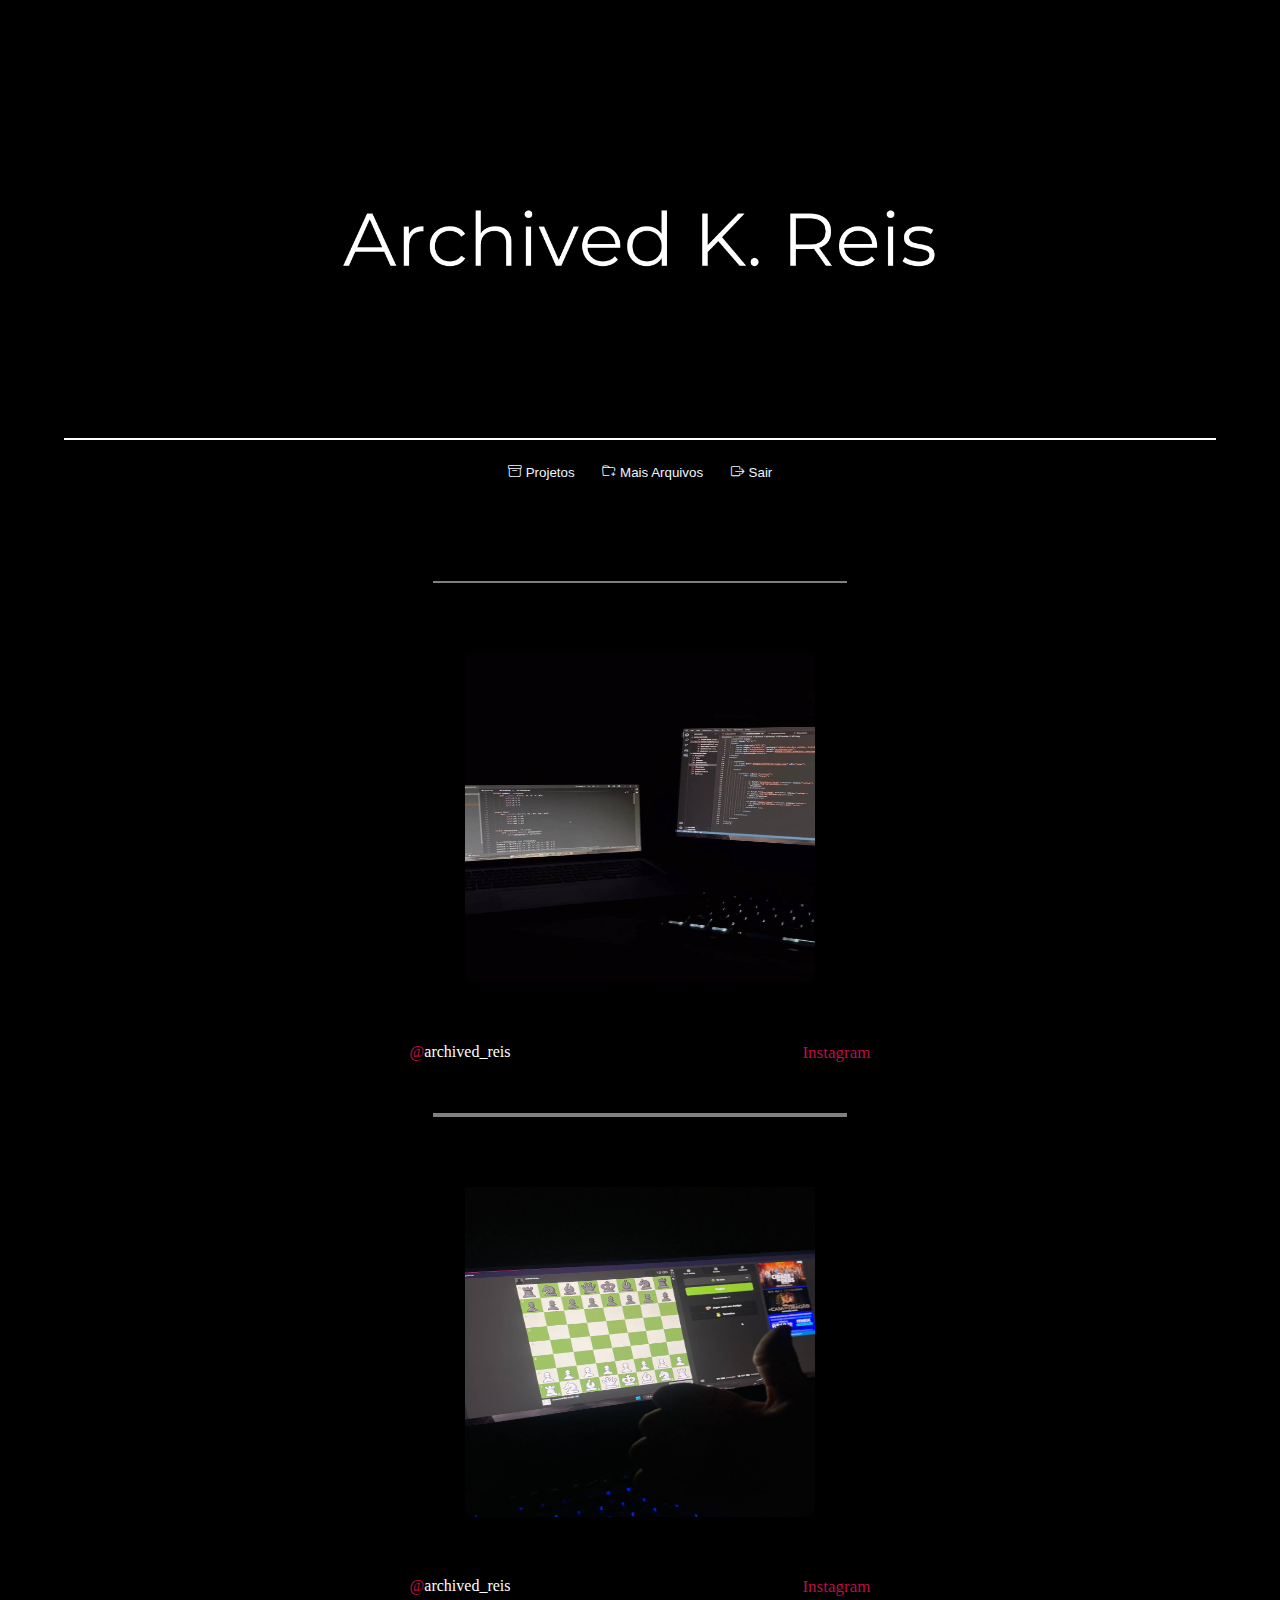
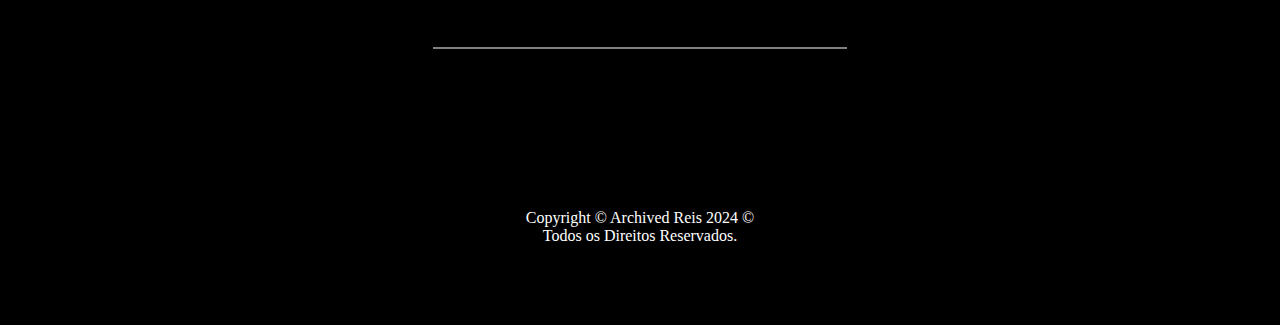
<file: archives.html>
<!DOCTYPE html>
<html lang="pt-br">
<head>
    <meta charset="UTF-8">
    <meta name="viewport" content="width=device-width, initial-scale=1.0">
    <link rel="stylesheet" href="archives.css">
    <link rel="stylesheet" href="https://cdn.jsdelivr.net/npm/bootstrap-icons@1.11.3/font/bootstrap-icons.min.css">
    <title>Archived</title>
</head>
<body>

    <header>
        <img src="images/archived-logo.png" alt="Logo">
    </header>

    <main>

        <section class="content">
            <div class="input">


                <a href="projetos.html"><button class="value">
                <i class="bi bi-archive"></i>
                  Projetos
                </button></a>

                <a href="files.html"><button class="value">
                <i class="bi bi-folder-plus"></i>
                  Mais Arquivos
                </button></a>

                <a href="index.html"><button class="value">
                  <i class="bi bi-box-arrow-right"></i>
                  Sair
                </button></a>

              </div>
              
        </section>


        <section class="feed">
          <div class="border">
          <div class="feed-wrapper">
          <div class="feed-item">
            <img src="images/Posts/img1.jpg" alt="Post-1">
            </div>
          </div>
          <div class="info-feed">
            <p><span>@</span>archived_reis</p>
          <a href="https://www.instagram.com/archived_reis/profilecard/?igsh=d3hrc294aGdtb3V0">Instagram</a>
          </div>
          </div>
  

          <div class="border">
            <div class="feed-wrapper">
            <div class="feed-item">
              <img src="images/Posts/img2.jpg" alt="Post-2">
              </div>
            </div>
            <div class="info-feed">
              <p><span>@</span>archived_reis</p>
            <a href="https://www.instagram.com/archived_reis/profilecard/?igsh=d3hrc294aGdtb3V0">Instagram</a>
            </div>
            </div>
          
  
        </section>

    </main>

    <footer>

      <div class="copy">
      <p>Copyright © Archived Reis 2024 © <br>Todos os Direitos Reservados.</p>
      </div>

    </footer>
    
</body>
</html>
</file>
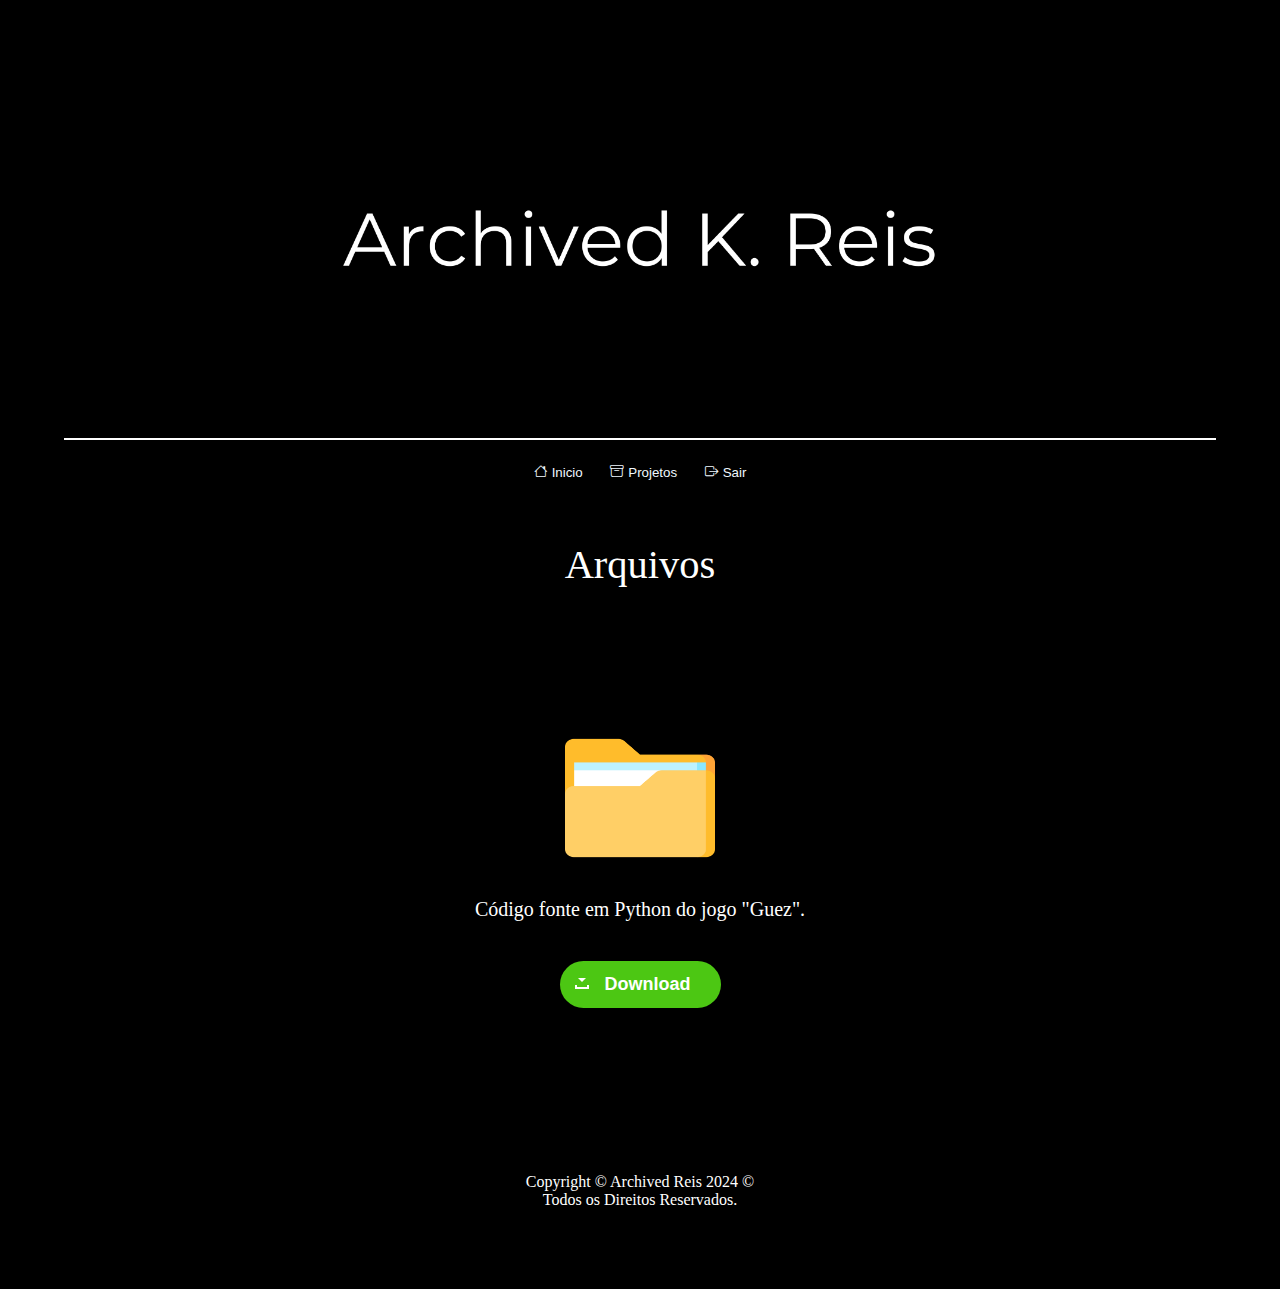
<file: files.html>
<!DOCTYPE html>
<html lang="pt-br">
<head>
    <meta charset="UTF-8">
    <meta name="viewport" content="width=device-width, initial-scale=1.0">
    <link rel="stylesheet" href="archives.css">
    <link rel="stylesheet" href="https://cdn.jsdelivr.net/npm/bootstrap-icons@1.11.3/font/bootstrap-icons.min.css">
    <title>Mais Arquivos</title>
</head>
<body>

    <header>
        <img src="images/archived-logo.png" alt="Logo">
    </header>

    <main>

        <section class="content">
            <div class="input">

                <a href="archives.html"><button class="value">
                <i class="bi bi-house"></i>
                  Inicio
                </button></a>

                <a href="projetos.html"><button class="value">
                <i class="bi bi-archive"></i>
                  Projetos
                </button></a>

                <a href="index.html"><button class="value">
                    <i class="bi bi-box-arrow-right"></i>
                    Sair
                  </button></a>

              </div>
              
        </section>


        <div class="tittle">
            <h2>Arquivos</h2>
        </div>

        <section class="cards">
            <div class="card-wrapper"></div>
            <div class="card-item files">
                <img src="images/folder.png" alt="Icon-Folder" class="icon-files">
              </div>
              <div class="about">
              <a href="./files/files-guez.zip" download="Código-Fonte-Guez"><button class="buttonDownload">Download</button></a>
              <p class="info-files">Código fonte em Python do jogo "Guez".</p>
              </div>
              </div>

    </main>


    <footer>

      <div class="copy">
      <p>Copyright © Archived Reis 2024 © <br>Todos os Direitos Reservados.</p>
      </div>

    </footer>
    
</body>
</html>
</file>
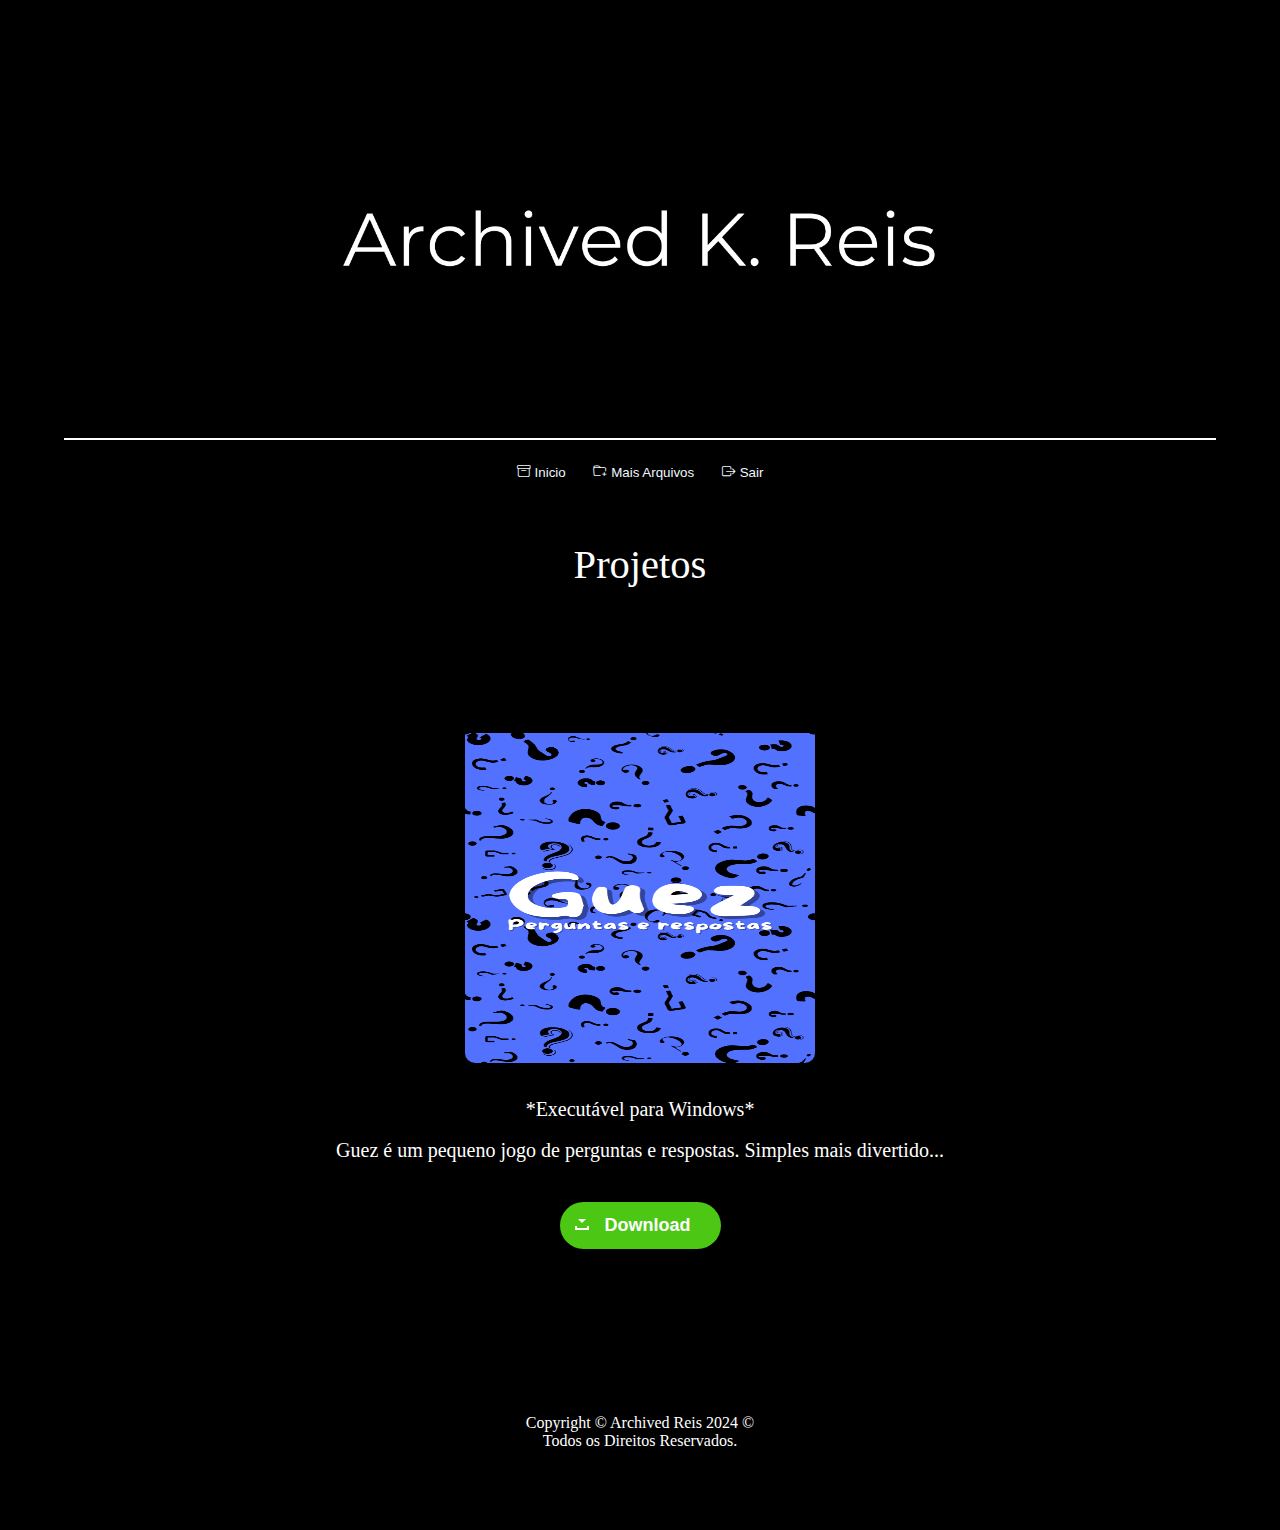
<file: projetos.html>
<!DOCTYPE html>
<html lang="pt-br">
<head>
    <meta charset="UTF-8">
    <meta name="viewport" content="width=device-width, initial-scale=1.0">
    <link rel="stylesheet" href="archives.css">
    <link rel="stylesheet" href="https://cdn.jsdelivr.net/npm/bootstrap-icons@1.11.3/font/bootstrap-icons.min.css">
    <title>Projetos</title>
</head>
<body>

    <header>
        <img src="images/archived-logo.png" alt="Logo">
    </header>

    <main>

      <section class="content">
        <div class="input">


            <a href="archives.html"><button class="value">
            <i class="bi bi-archive"></i>
              Inicio
            </button></a>

            <a href="files.html"><button class="value">
            <i class="bi bi-folder-plus"></i>
              Mais Arquivos
            </button></a>

            <a href="index.html"><button class="value">
              <i class="bi bi-box-arrow-right"></i>
              Sair
            </button></a>

          </div>
          
    </section>


            <div class="tittle">
                <h2>Projetos</h2>
            </div>
            
            <section class="cards">
              <div class="card-wrapper"></div>
              <div class="card-item">
                <img src="images/guez-mobile.png" alt="Guez">
                </div>
                <div class="about">
                <a href="./files/Guez.zip" download="Guez"><button class="buttonDownload">Download</button></a>
                <p>Guez é um pequeno jogo de perguntas e respostas. Simples mais divertido...</p>
                    <br>
                <p>*Executável para Windows*</p>
                </div>
                </div>

            </section>
        



    </main>


    <footer>

      <div class="copy">
      <p>Copyright © Archived Reis 2024 © <br>Todos os Direitos Reservados.</p>
      </div>

    </footer>
    
</body>
</html>
</file>
<file: archives.css>
* {
    margin: 0;
    padding: 0;
    box-sizing: border-box;
}

body {
    padding: 60px 5%;
    color: white;
    background-color: black;
    overflow-x: hidden;
}

i {
  cursor: pointer;
}

a {
  text-decoration: none;
}

header {
    padding: 0px 4% 20px;
    margin: 0 auto;
    display: flex;
    align-items: center;
    justify-content: center;
    border-bottom: 2px solid white;
}

header img {
    width: 60%;
}

header button {
    position: relative;
    left: 60px;
    bottom: 70px;
    background-color: transparent;
    border: none;
    color: white;
    font-size: 20px;
}

/* From Uiverse.io by andrei0x309 */ 
section.content {
    display: flex;
    position: relative;
    top: 15px;
}

.input {
    display: flex;
    flex-direction: row;
    width: fit-content;
    background-color: black;
    justify-content: center;
    border-radius: 5px;
    gap: 7.5px;
    margin-left: auto;
    margin-right: auto;
    margin-bottom: 1rem;
    padding-left: 10px;
    padding-right: 10px;
    transition: all 0.2s ease;
    border: none;
    font-size: 0.9rem;
  }
  
  .value {
    background-color: transparent;
    border: none;
    padding: 10px;
    color: aliceblue;
    display: flex;
    position: relative;
    gap: 5px;
    cursor: pointer;
    border-radius: 4px;
    transition: all 0.2s ease;
  }
  
  .value:not(:active):hover,
  .active,
  .value:focus {
    background-color: #21262cad;
  }
  
  .value:focus,
  .value:active {
    background-color: #1a1f24;
    outline: none;
  }
  
  .value::before {
    content: "";
    position: absolute;
    top: 35px;
    right: 0px;
    width: 100%;
    height: 1px;
    background-color: #0a01303f;
    border-radius: 5px;
    opacity: 0;
  }
  
  .value:focus::before,
  .value:active::before {
    opacity: 1;
  }

  /* MAIN */

  .tittle{
    padding: 20px 4% 5px;
    display: flex;
    align-items: center;
    justify-content: center;
    margin: 0 auto;
    font-size: 27px;
  }

  .tittle h2 {
    position: relative;
    font-weight: 100;
    top: 30px;
  }

  section.cards,.feed {
    padding: 20px 4%;
    display: flex;
    flex-direction: column;
    align-items: center;
    justify-content: center;
    margin: 0 auto;
    position: relative;
    background-color: black;
    color: white;
    top: 70px;
  }

  section.feed {
    padding: 20px 4% 60px;
  }

  section .border {
    padding: 20px 3% 40px;
    border-top: 2px solid gray;
    border-bottom: 2px solid gray;
  }
  
  section .card-wrapper, .feed-wrapper {
    display: flex;
    align-items: center;
    justify-content: center;
    margin: 0 auto;
    padding: 30px 4%;
    max-width: 500px;
    height: 100%;
    display: flex;
    flex-direction: row;
}

section .card-item button {
    color: white;
    user-select: none;
}

section .card-item, .feed-item {
    height: 350px;
    width: 350px;
    border-radius: 8px;
    display: flex;
    flex-direction: column;
    align-items: center;
    justify-content: space-around;
    position: relative;
}

section .card-item img, .feed-item img{
    padding: 20px 0 0px;
    height: 350px;
    width: 350px;
    border-radius: 10px;
    user-select: none;
    position: relative;
}

section .files {
  height: 150px;
  width: 150px;
}

section .card-item .icon-files{
  width: 150px;
  height: 150px;
}

section .about .info-files {
  text-align: center;
}

.about button {
    margin: 40px 0 20px;
    padding: 13px 30px;
    border: none;
    color: white;
    border-radius: 25px;
    cursor: pointer;
    font-weight: 600;
    margin-bottom: 10px;
    font-size: 18px;
}

.about {
    padding: 35px 4%;
    display: flex;
    align-items: center;
    justify-content: center;
    margin: 0 auto;
    flex-direction: column-reverse;
    text-align: inherit;
}

.about p {
    font-size: 20px;
}

.info-feed {
  padding: 30px 0;
  display: flex;
  align-items: flex-start;
  justify-content: flex-start;
  flex-direction: row;
}

.info-feed p {
  padding: 0px 4%;
  position: absolute;
  left: 0;
}

.info-feed p span {
  color: rgb(187, 14, 71);
}

.info-feed a {
  padding: 0px 4%;
  position: absolute;
  right: 0;
  text-decoration: none;
  color: rgb(187, 14, 71);
  font-size: 17px;
  cursor: pointer;
}

/* From Uiverse.io by G4b413l */ 
.buttonDownload {
    display: inline-block;
    position: relative;
    padding: 10px 25px;
    background-color: #4CC713;
    color: white;
    font-family: sans-serif;
    text-decoration: none;
    font-size: 0.9em;
    text-align: center;
    text-indent: 15px;
    border: none;
   }
   
   .buttonDownload:hover {
    background-color: #45a21a;
    color: white;
   }
   
   .buttonDownload:before, .buttonDownload:after {
    content: ' ';
    display: block;
    position: absolute;
    left: 15px;
    top: 52%;
   }
   
   .buttonDownload:before {
    width: 10px;
    height: 2px;
    border-style: solid;
    border-width: 0 2px 2px;
   }
   
   .buttonDownload:after {
    width: 0;
    height: 0;
    margin-left: 3px;
    margin-top: -7px;
    border-style: solid;
    border-width: 4px 4px 0 4px;
    border-color: transparent;
    border-top-color: inherit;
    animation: downloadArrow 1s linear infinite;
    animation-play-state: paused;
   }
   
   .buttonDownload:hover:before {
    border-color: #cdefbd;
   }
   
   .buttonDownload:hover:after {
    border-top-color: #cdefbd;
    animation-play-state: running;
   }
   
   @keyframes downloadArrow {
    0% {
     margin-top: -7px;
     opacity: 1;
    }
   
    0.001% {
     margin-top: -15px;
     opacity: 0.4;
    }
   
    50% {
     opacity: 1;
    }
   
    100% {
     margin-top: 0;
     opacity: 0.4;
    }
   }


   /* FOOTER */

   footer {
    padding: 90px 4% 20px;
    margin-top: 80px;
    display: flex;
    align-items: center;
    justify-content: center;
    text-align: center;
   }

   footer .copy p {
    color: white;
    display: flex;
    align-items: center;
    font-size: 16px;
   }

   footer .copy button {
    font-size: 20px;
   }


   /* DESKTOP */

   @media screen and (min-width: 450px) {
    section .info-feed p {
      margin-left: 18%;
    }

    section .info-feed a {
      margin-right: 18%;
    }
   }

   @media screen and (min-width: 900px) {
    section .info-feed p {
      margin-left: 26%;
    }

    section .info-feed a {
      margin-right: 26%;
    }
   }

   @media screen and (min-width: 1290px) {
    section .info-feed p {
      margin-left: 30%;
    }

    section .info-feed a {
      margin-right: 30%;
    }
   }
</file>
